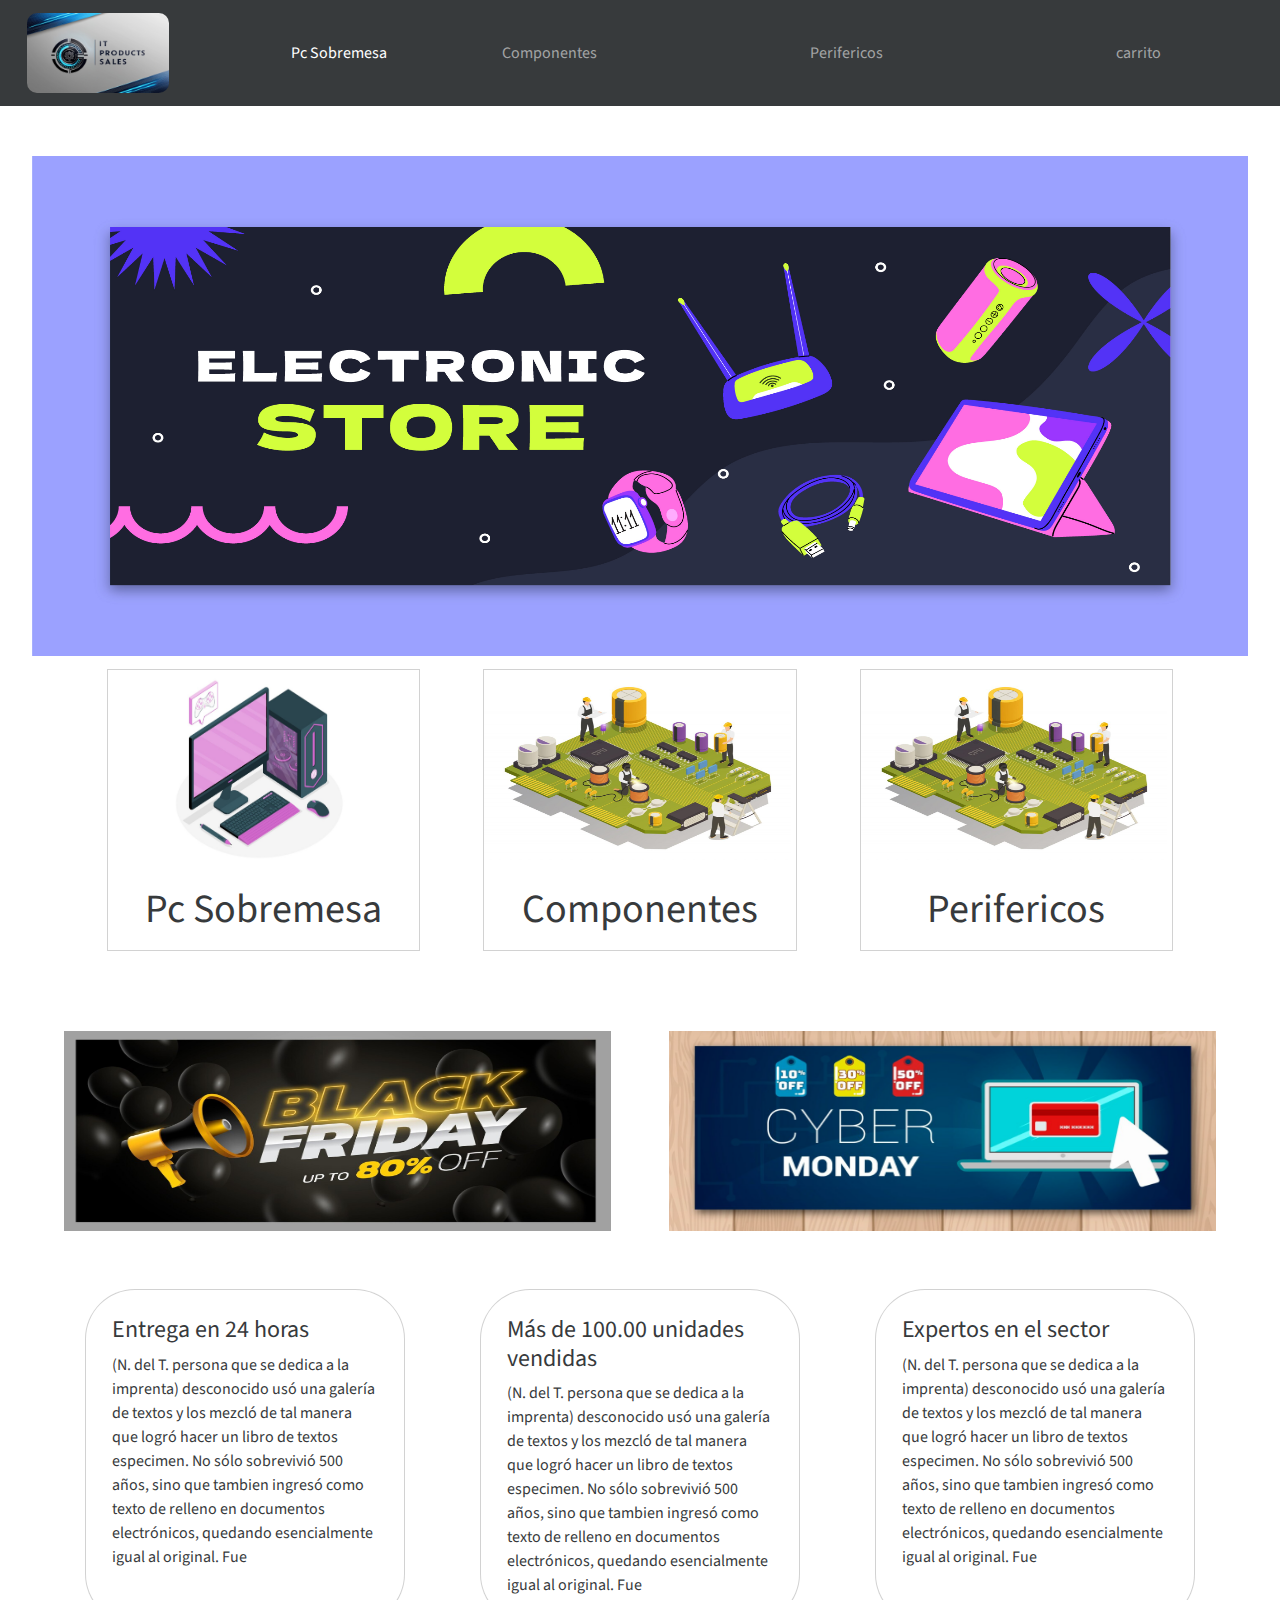
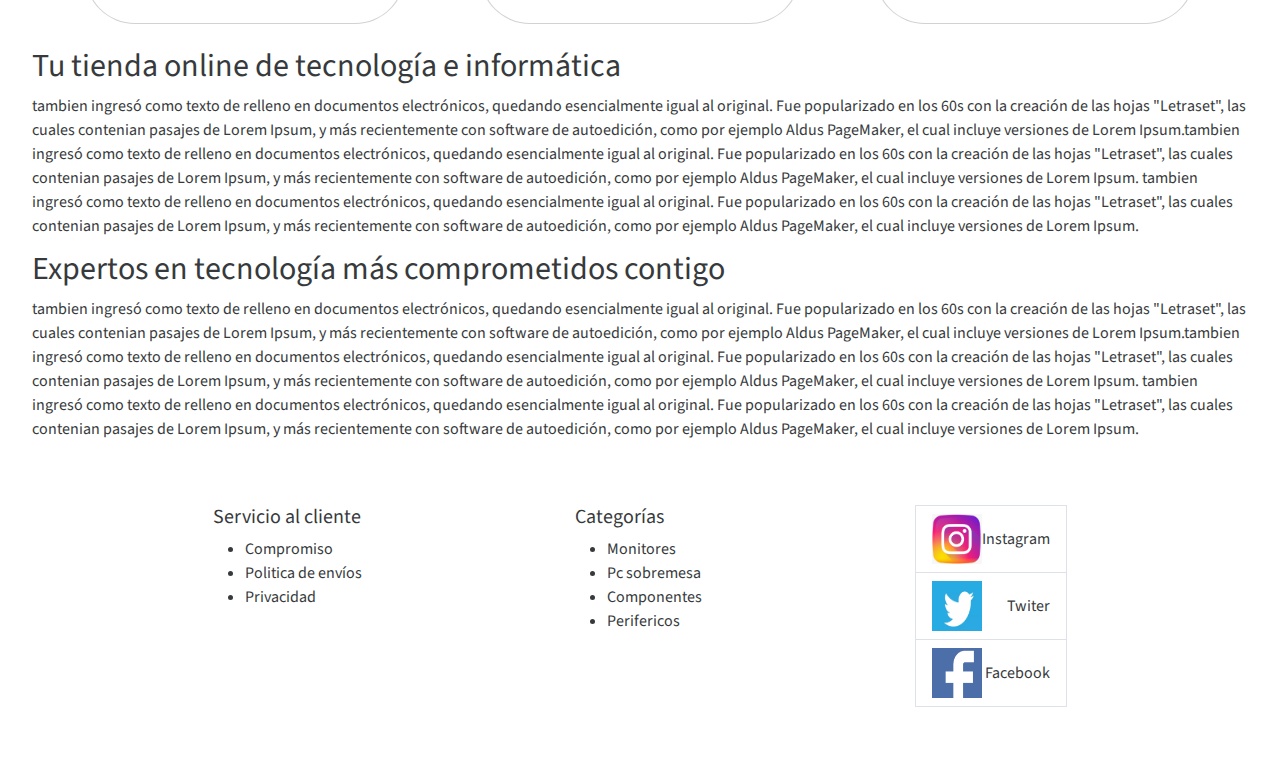
<file: index.html>
<!DOCTYPE html>
<html lang="en">
<head>
   <meta charset="UTF-8">
   <link rel="stylesheet" href="css/style.css">
   <meta name="viewport" content="width=device-width, initial-scale=1.0">
   <title>Document</title>
   <link rel="stylesheet" href="css/bootstrap.css">
</head>
<body>
   
      <header>
<nav class="navbar navbar-expand-lg bg-dark" data-bs-theme="dark">
  <div class="container-fluid" >
    
    <a  class="navbar-brand" href="index.html" ><img style="height: 80px; width: 80; margin-left: 15px; border-radius: 10px" src="img/logo.jpg" alt=""></a>
    <button class="navbar-toggler" type="button" data-bs-toggle="collapse" data-bs-target="#navbarColor02" aria-controls="navbarColor02" aria-expanded="false" aria-label="Toggle navigation">
      <span class="navbar-toggler-icon"></span>
    </button>
    <div class="collapse navbar-collapse d-flex justify-content-evenly" id="navbarColor02">
      <ul class="navbar-nav me-auto d-flex justify-content-evenly flex-row  " style="width: 100%">
        <li class="nav-item">
          <a class="nav-link active" href="pages/pc_sobremesa.html">Pc Sobremesa
            <span class="visually-hidden">(current)</span>
          </a>
        </li>
        
        <li class="nav-item">
          <a class="nav-link" href="pages/componentes.html">Componentes</a>
        </li>
        
        <li class="nav-item"></li>
          <a style="margin-right: 1%;" class="nav-link" href="pages/perifericos.html">Perifericos</a>
        </li>
        
          
     
            
            
            <!--carrito y cuenta-->
            
        
    <li style="margin-left: 10%;" class="nav-item">
      <a  class="nav-link" href="pages/cesta.html">carrito</a>
    </li>
          </div>
          

        </li>
       
          

       
      </ul>
    
    </div>
    
  </div>
  
</nav>

</header>

<main class="">
   <article class="maincaja">
   
<section class="caja">

</section>

</article>

<section style="display : flex;flex-wrap: wrap ;flex-direction : row; align-content: center; justify-content: center; gap: 5%; padding-left: 1%; padding-right: 1%;padding-top: 1%;">


<div class="card mb-3 w-25">
  <a href="pages/pc_sobremesa.html">
  <img src="img/pc.PNG" alt=""
   class="d-block user-select-none" width="100%" height="200" aria-label="Placeholder: Image cap" focusable="false" role="img" preserveAspectRatio="xMidYMid slice" viewBox="0 0 318 180" style="font-size:1.125rem;text-anchor:middle"></a>
    <rect width="100%" height="100%" fill="#868e96"></rect>
    <text x="50%" y="50%" fill="#dee2e6" dy=".3em"></text>
  </svg>
  <div class="card-body">
    <h1 class="card-text text-center">Pc Sobremesa</h1>
  </div>
  
  </div>

  
  <div class="card mb-3 w-25">
    <a href="pages/perifericos.html">
<img src="img/componentes.PNG" alt=""
  class="d-block user-select-none" width="100%" height="200" aria-label="Placeholder: Image cap" focusable="false" role="img" preserveAspectRatio="xMidYMid slice" viewBox="0 0 318 180" style="font-size:1.125rem;text-anchor:middle"></a> 
    <rect width="100%" height="100%" fill="#868e96"></rect>
    <text x="50%" y="50%" fill="#dee2e6" dy=".3em"></text>
  </svg>
  <div class="card-body">
    <h1 class="card-text text-center">Componentes</h1>
  </div>

  </div>






<div class="card mb-3 w-25" >
  <a href="pages/perifericos.html">
  <img src="img/componentes.PNG" alt=""
   class="d-block user-select-none" width="100%" height="200" aria-label="Placeholder: Image cap" focusable="false" role="img" preserveAspectRatio="xMidYMid slice" viewBox="0 0 318 180" style="font-size:1.125rem;text-anchor:middle"></a>
    <rect width="100%" height="100%" fill="#868e96"></rect>
    <text x="50%" y="50%" fill="#dee2e6" dy=".3em"></text>
  </svg>
  <div class="card-body">
    <h1 class="card-text text-center">Perifericos</h1>
  </div>
  
  </div>
  



  


  




</section>


<section style="display : flex; flex-direction : row; align-content: center; justify-content: center; gap: 5%; padding-left: 5%; padding-right: 5%;padding-top: 5%;">

<div class="card mb-3 w-50" style="border: none;">
  
  <img src="img/friday.PNG" alt=""
   class="d-block user-select-none" width="100%" height="200" aria-label="Placeholder: Image cap" focusable="false" role="img" preserveAspectRatio="xMidYMid slice" viewBox="0 0 318 180" style="font-size:1.125rem;text-anchor:middle">
    <rect width="100%" height="100%" fill="#868e96"></rect>
    <text x="50%" y="50%" fill="#dee2e6" dy=".3em"></text>
  </svg>
  <div class="card-body">
    <h1 class="card-text text-center"></h1>
  </div>
  
  </div>

<div class="card mb-3 w-50" style="border: none;">
  
  <img src="img/monday.PNG" alt=""
   class="d-block user-select-none" width="100%" height="200" aria-label="Placeholder: Image cap" focusable="false" role="img" preserveAspectRatio="xMidYMid slice" viewBox="0 0 318 180" style="font-size:1.125rem;text-anchor:middle">
    <rect width="100%" height="100%" fill="#868e96"></rect>
    <text x="50%" y="50%" fill="#dee2e6" dy=".3em"></text>
  </svg>
  <div class="card-body">
    <h1 class="card-text text-center"></h1>
  </div>
  
  </div>
</a>




</section>

<section style="display: flex; justify-content: space-evenly; padding: 10px;">



<div class="card " style="max-width: 20rem; padding: 10px; border-radius: 50px;">
  <div class="card-body">
    <h4 class="card-title">Entrega en 24 horas</h4>
    <p class="card-text"> (N. del T. persona que se dedica a la imprenta) desconocido usó una galería de textos y los mezcló de tal manera que logró hacer un libro de textos especimen. No sólo sobrevivió 500 años, sino que tambien ingresó como texto de relleno en documentos electrónicos, quedando esencialmente igual al original. Fue</p>
  </div>
</div>


<div class="card " style="max-width: 20rem;padding: 10px; border-radius: 50px;">
  <div class="card-body">
    <h4 class="card-title">Más de 100.00 unidades vendidas</h4>
    <p class="card-text"> (N. del T. persona que se dedica a la imprenta) desconocido usó una galería de textos y los mezcló de tal manera que logró hacer un libro de textos especimen. No sólo sobrevivió 500 años, sino que tambien ingresó como texto de relleno en documentos electrónicos, quedando esencialmente igual al original. Fue</p>
  </div>
</div>

<div class="card " style="max-width: 20rem;padding: 10px; border-radius: 50px;">
  <div class="card-body">
    <h4 class="card-title">Expertos en el sector</h4>
    <p class="card-text"> (N. del T. persona que se dedica a la imprenta) desconocido usó una galería de textos y los mezcló de tal manera que logró hacer un libro de textos especimen. No sólo sobrevivió 500 años, sino que tambien ingresó como texto de relleno en documentos electrónicos, quedando esencialmente igual al original. Fue</p>
  </div>
</div>

</section>


<section style="display: flex; justify-content: center;margin-top: 1%">

  <div style="width: 95%;">
    <h2> Tu tienda online de tecnología e informática</h2>tambien ingresó como texto de relleno en documentos electrónicos, quedando esencialmente igual al original. Fue popularizado en los 60s con la creación de las hojas "Letraset", las cuales contenian pasajes de Lorem Ipsum, y más recientemente con software de autoedición, como por ejemplo Aldus PageMaker, el cual incluye versiones de Lorem Ipsum.tambien ingresó como texto de relleno en documentos electrónicos, quedando esencialmente igual al original. Fue popularizado en los 60s con la creación de las hojas "Letraset", las cuales contenian pasajes de Lorem Ipsum, y más recientemente con software de autoedición, como por ejemplo Aldus PageMaker, el cual incluye versiones de Lorem Ipsum. tambien ingresó como texto de relleno en documentos electrónicos, quedando esencialmente igual al original. Fue popularizado en los 60s con la creación de las hojas "Letraset", las cuales contenian pasajes de Lorem Ipsum, y más recientemente con software de autoedición, como por ejemplo Aldus PageMaker, el cual incluye versiones de Lorem Ipsum. </div>
</section>


<section style="display: flex; justify-content: center; margin-top: 1%;">

  <div style="width: 95%;">
    <h2> Expertos en tecnología más comprometidos contigo</h2>tambien ingresó como texto de relleno en documentos electrónicos, quedando esencialmente igual al original. Fue popularizado en los 60s con la creación de las hojas "Letraset", las cuales contenian pasajes de Lorem Ipsum, y más recientemente con software de autoedición, como por ejemplo Aldus PageMaker, el cual incluye versiones de Lorem Ipsum.tambien ingresó como texto de relleno en documentos electrónicos, quedando esencialmente igual al original. Fue popularizado en los 60s con la creación de las hojas "Letraset", las cuales contenian pasajes de Lorem Ipsum, y más recientemente con software de autoedición, como por ejemplo Aldus PageMaker, el cual incluye versiones de Lorem Ipsum. tambien ingresó como texto de relleno en documentos electrónicos, quedando esencialmente igual al original. Fue popularizado en los 60s con la creación de las hojas "Letraset", las cuales contenian pasajes de Lorem Ipsum, y más recientemente con software de autoedición, como por ejemplo Aldus PageMaker, el cual incluye versiones de Lorem Ipsum. </div>
</section>

</main>


<footer style="margin-bottom: 5%;">

  <section style="display: flex; align-content: center; justify-content: space-evenly;margin-top: 5%;">
<section>
  <div><h5>Servicio al cliente</h5>
  </div>
<div>
  <ul>
    <li>Compromiso</li>
    <li>Politica de envíos</li>
    <li>Privacidad</li>
  </ul>
</div>
</section>
<section>
  <div><h5>Categorías</h5></div>
<div>
  <ul>
    <li>Monitores</li>
    <li>Pc sobremesa</li>
    <li>Componentes</li>
    <li>Perifericos</li>
    
  </ul>
</div>
</section>



<ul class="list-group">
  
  <li class="list-group-item d-flex justify-content-between align-items-center">
    
   <img src="img/instagram.PNG" style="height: 50px; width: 50px;" alt="">
    Instagram
   
  </li>
  
  <li class="list-group-item d-flex justify-content-between align-items-center">
    <img src="img/twiter.PNG" style="height: 50px; width: 50px;" alt="">
    Twiter
    
  </li>

  
  <li class="list-group-item d-flex justify-content-between align-items-center">
    <img src="img/facebook.PNG" style="height: 50px; width: 50px;" alt="">
    Facebook
    
  </li>
</ul>


  </section>


  <section></section>


  <section></section>
   
</footer>

<script src="js/pcsobremesa.js"></script>
   <script src="js/bootstrap.js"></script>
</body>
</html>
</file>
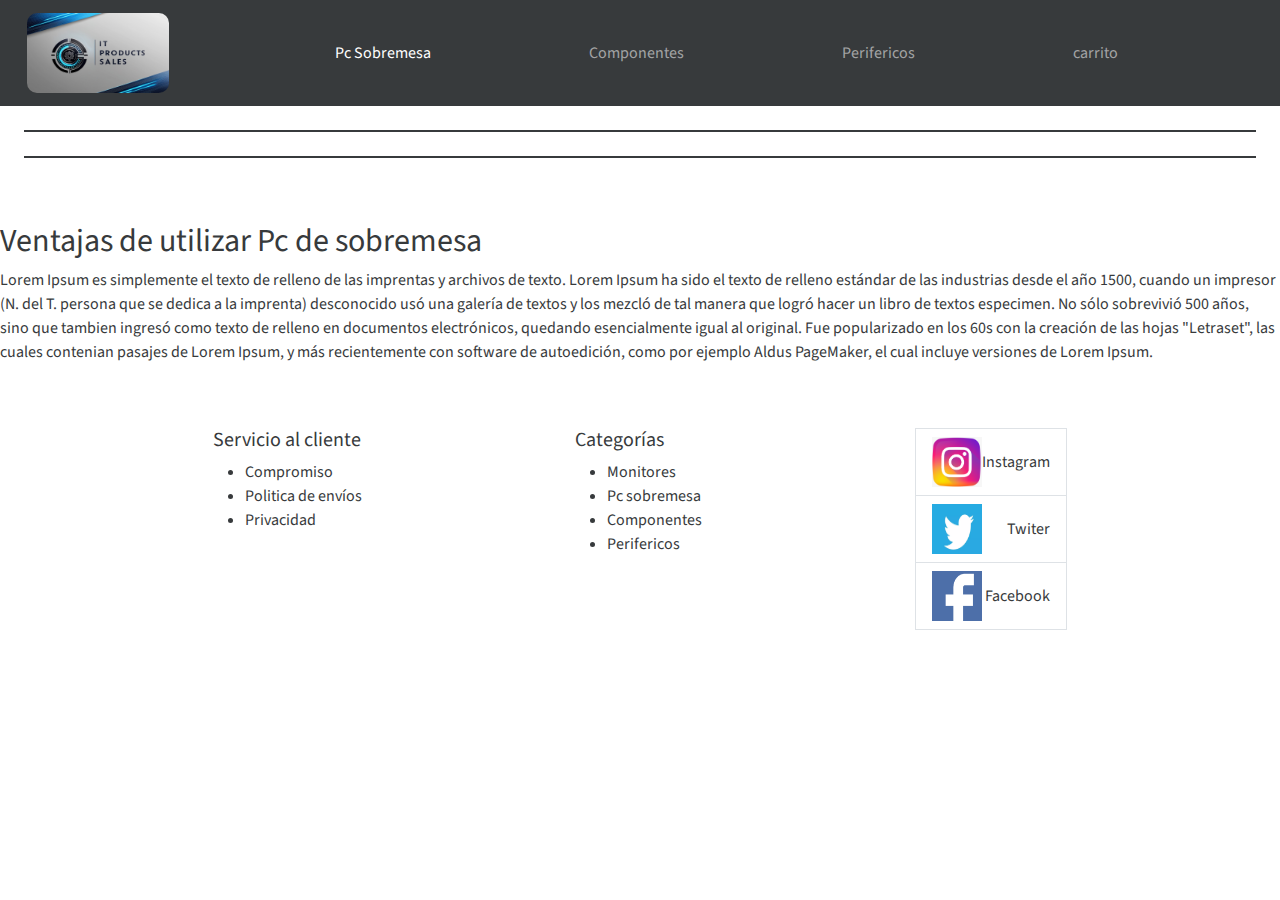
<file: pages/producto-componente.html>
<!DOCTYPE html>
<html lang="en">
<head>
   <meta charset="UTF-8">
   <link rel="stylesheet" href="../css/bootstrap.css">
   <meta name="viewport" content="width=device-width, initial-scale=1.0">
   <title>Document</title>
</head>
<body>


  <header>
    <nav class="navbar navbar-expand-lg bg-dark" data-bs-theme="dark">
      <div class="container-fluid">
        <a class="navbar-brand" href="../index.html"><img style="height: 80px; width: 80; margin-left: 15px; border-radius: 10px" src="../img/logo.jpg" alt=""></a>
        <button
          class="navbar-toggler"
          type="button"
          data-bs-toggle="collapse"
          data-bs-target="#navbarColor02"
          aria-controls="navbarColor02"
          aria-expanded="false"
          aria-label="Toggle navigation"
        >
          <span class="navbar-toggler-icon"></span>
        </button>
        <div
          class="collapse navbar-collapse d-flex justify-content-evenly"
          id="navbarColor02"
        >
          <ul
            class="navbar-nav me-auto d-flex justify-content-evenly flex-row"
            style="width: 100%"
          >
            <li class="nav-item">
              <a class="nav-link active" href="pc_sobremesa.html"
                >Pc Sobremesa
                <span class="visually-hidden">(current)</span>
              </a>
            </li>
            
            <li class="nav-item">
              <a class="nav-link" href="componentes.html">Componentes</a>
            </li>
            
            <li class="nav-item">
              <a class="nav-link" href="perifericos.html">Perifericos</a>
            </li>
            

              <!--carrito y cuenta-->
            </li>

            

            <li id="icono" class="nav-item" style="display: flex;">
              <a id="iconohijo" class="nav-link " href="cesta.html">carrito</a>
            </li>
          </ul>
        </div>
      </div>
    </nav>
  </header>

















<section id="carrito" class=" border border-dark m-4" style="display: flex;flex-wrap: wrap; justify-content: center; gap:10%; " ></section>



<section id="contenedor" class=" border border-dark m-4" style="display: flex;flex-wrap: wrap; justify-content: center; gap:10%; " >


</section>


<section style="margin-top: 5%;">
   <h2> Ventajas de utilizar Pc de sobremesa </h2>
<p>Lorem Ipsum es simplemente el texto de relleno de las imprentas y archivos de texto. Lorem Ipsum ha sido el texto de relleno estándar de las industrias desde el año 1500, cuando un impresor (N. del T. persona que se dedica a la imprenta) desconocido usó una galería de textos y los mezcló de tal manera que logró hacer un libro de textos especimen. No sólo sobrevivió 500 años, sino que tambien ingresó como texto de relleno en documentos electrónicos, quedando esencialmente igual al original. Fue popularizado en los 60s con la creación de las hojas "Letraset", las cuales contenian pasajes de Lorem Ipsum, y más recientemente con software de autoedición, como por ejemplo Aldus PageMaker, el cual incluye versiones de Lorem Ipsum.</p>

</section>





<footer style="margin-bottom: 5%;">

  <section style="display: flex; align-content: center; justify-content: space-evenly;margin-top: 5%;">
<section>
  <div><h5>Servicio al cliente</h5>
  </div>
<div>
  <ul>
    <li>Compromiso</li>
    <li>Politica de envíos</li>
    <li>Privacidad</li>
  </ul>
</div>
</section>
<section>
  <div><h5>Categorías</h5></div>
<div>
  <ul>
    <li>Monitores</li>
    <li>Pc sobremesa</li>
    <li>Componentes</li>
    <li>Perifericos</li>
    
  </ul>
</div>
</section>



<ul class="list-group">
  
  <li class="list-group-item d-flex justify-content-between align-items-center">
    
   <img src="../img/instagram.PNG" style="height: 50px; width: 50px;" alt="">
    Instagram
   
  </li>
  
  <li class="list-group-item d-flex justify-content-between align-items-center">
    <img src="../img/twiter.PNG" style="height: 50px; width: 50px;" alt="">
    Twiter
    
  </li>

  
  <li class="list-group-item d-flex justify-content-between align-items-center">
    <img src="../img/facebook.PNG" style="height: 50px; width: 50px;" alt="">
    Facebook
    
  </li>
</ul>


  </section>


  <section></section>


  <section></section>
   
</footer>








   <script src="../js/json_componentes.js"></script>
   <script src="../js/producto-componente.js"></script>
   <script src="../js/cesta.js"></script>
</body>
</html>
</file>
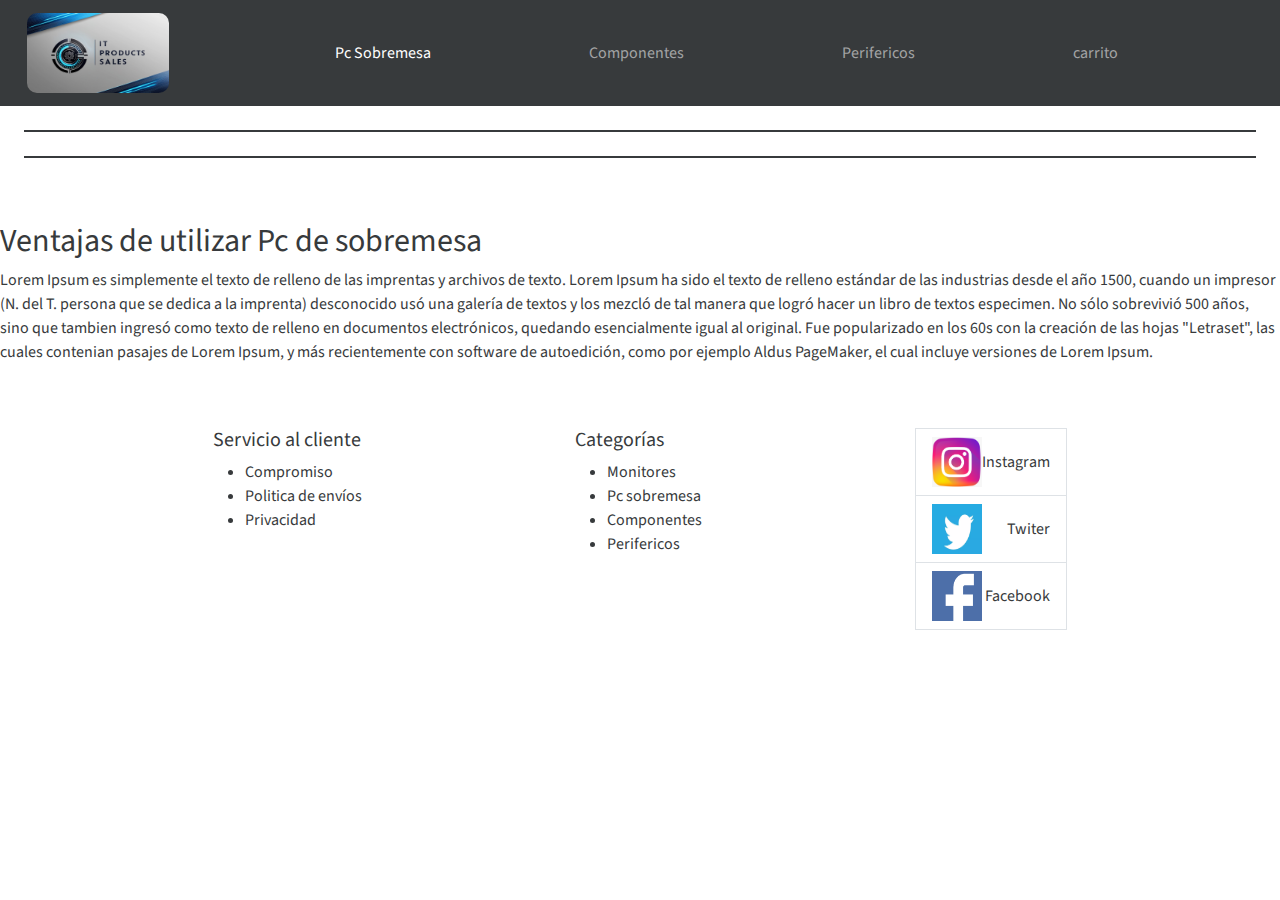
<file: pages/producto-periferico.html>
<!DOCTYPE html>
<html lang="en">
<head>
   <meta charset="UTF-8">
   <link rel="stylesheet" href="../css/bootstrap.css">
   <meta name="viewport" content="width=device-width, initial-scale=1.0">
   <title>Document</title>
</head>
<body>


  <header>
    <nav class="navbar navbar-expand-lg bg-dark" data-bs-theme="dark">
      <div class="container-fluid">
        <a class="navbar-brand" href="../index.html"><img style="height: 80px; width: 80; margin-left: 15px; border-radius: 10px" src="../img/logo.jpg" alt=""></a>
        <button
          class="navbar-toggler"
          type="button"
          data-bs-toggle="collapse"
          data-bs-target="#navbarColor02"
          aria-controls="navbarColor02"
          aria-expanded="false"
          aria-label="Toggle navigation"
        >
          <span class="navbar-toggler-icon"></span>
        </button>
        <div
          class="collapse navbar-collapse d-flex justify-content-evenly"
          id="navbarColor02"
        >
          <ul
            class="navbar-nav me-auto d-flex justify-content-evenly flex-row"
            style="width: 100%"
          >
            <li class="nav-item">
              <a class="nav-link active" href="pc_sobremesa.html"
                >Pc Sobremesa
                <span class="visually-hidden">(current)</span>
              </a>
            </li>
            
            <li class="nav-item">
              <a class="nav-link" href="componentes.html">Componentes</a>
            </li>
            
            <li class="nav-item">
              <a class="nav-link" href="perifericos.html">Perifericos</a>
            </li>
            

              <!--carrito y cuenta-->
            </li>

            

            <li id="icono" class="nav-item" style="display: flex;">
              <a id="iconohijo" class="nav-link " href="cesta.html">carrito</a>
            </li>
          </ul>
        </div>
      </div>
    </nav>
  </header>

















<section id="carrito" class=" border border-dark m-4" style="display: flex;flex-wrap: wrap; justify-content: center; gap:10%; " ></section>



<section id="contenedor" class=" border border-dark m-4" style="display: flex;flex-wrap: wrap; justify-content: center; gap:10%; " >


</section>


<section style="margin-top: 5%;">
   <h2> Ventajas de utilizar Pc de sobremesa </h2>
<p>Lorem Ipsum es simplemente el texto de relleno de las imprentas y archivos de texto. Lorem Ipsum ha sido el texto de relleno estándar de las industrias desde el año 1500, cuando un impresor (N. del T. persona que se dedica a la imprenta) desconocido usó una galería de textos y los mezcló de tal manera que logró hacer un libro de textos especimen. No sólo sobrevivió 500 años, sino que tambien ingresó como texto de relleno en documentos electrónicos, quedando esencialmente igual al original. Fue popularizado en los 60s con la creación de las hojas "Letraset", las cuales contenian pasajes de Lorem Ipsum, y más recientemente con software de autoedición, como por ejemplo Aldus PageMaker, el cual incluye versiones de Lorem Ipsum.</p>

</section>





<footer style="margin-bottom: 5%;">

  <section style="display: flex; align-content: center; justify-content: space-evenly;margin-top: 5%;">
<section>
  <div><h5>Servicio al cliente</h5>
  </div>
<div>
  <ul>
    <li>Compromiso</li>
    <li>Politica de envíos</li>
    <li>Privacidad</li>
  </ul>
</div>
</section>
<section>
  <div><h5>Categorías</h5></div>
<div>
  <ul>
    <li>Monitores</li>
    <li>Pc sobremesa</li>
    <li>Componentes</li>
    <li>Perifericos</li>
    
  </ul>
</div>
</section>



<ul class="list-group">
  
  <li class="list-group-item d-flex justify-content-between align-items-center">
    
   <img src="../img/instagram.PNG" style="height: 50px; width: 50px;" alt="">
    Instagram
   
  </li>
  
  <li class="list-group-item d-flex justify-content-between align-items-center">
    <img src="../img/twiter.PNG" style="height: 50px; width: 50px;" alt="">
    Twiter
    
  </li>

  
  <li class="list-group-item d-flex justify-content-between align-items-center">
    <img src="../img/facebook.PNG" style="height: 50px; width: 50px;" alt="">
    Facebook
    
  </li>
</ul>


  </section>


  <section></section>


  <section></section>
   
</footer>








   <script src="../js/json_perifericos.js"></script>
   <script src="../js/producto-perifericos.js"></script>
   <script src="../js/cesta.js"></script>
</body>
</html>
</file>
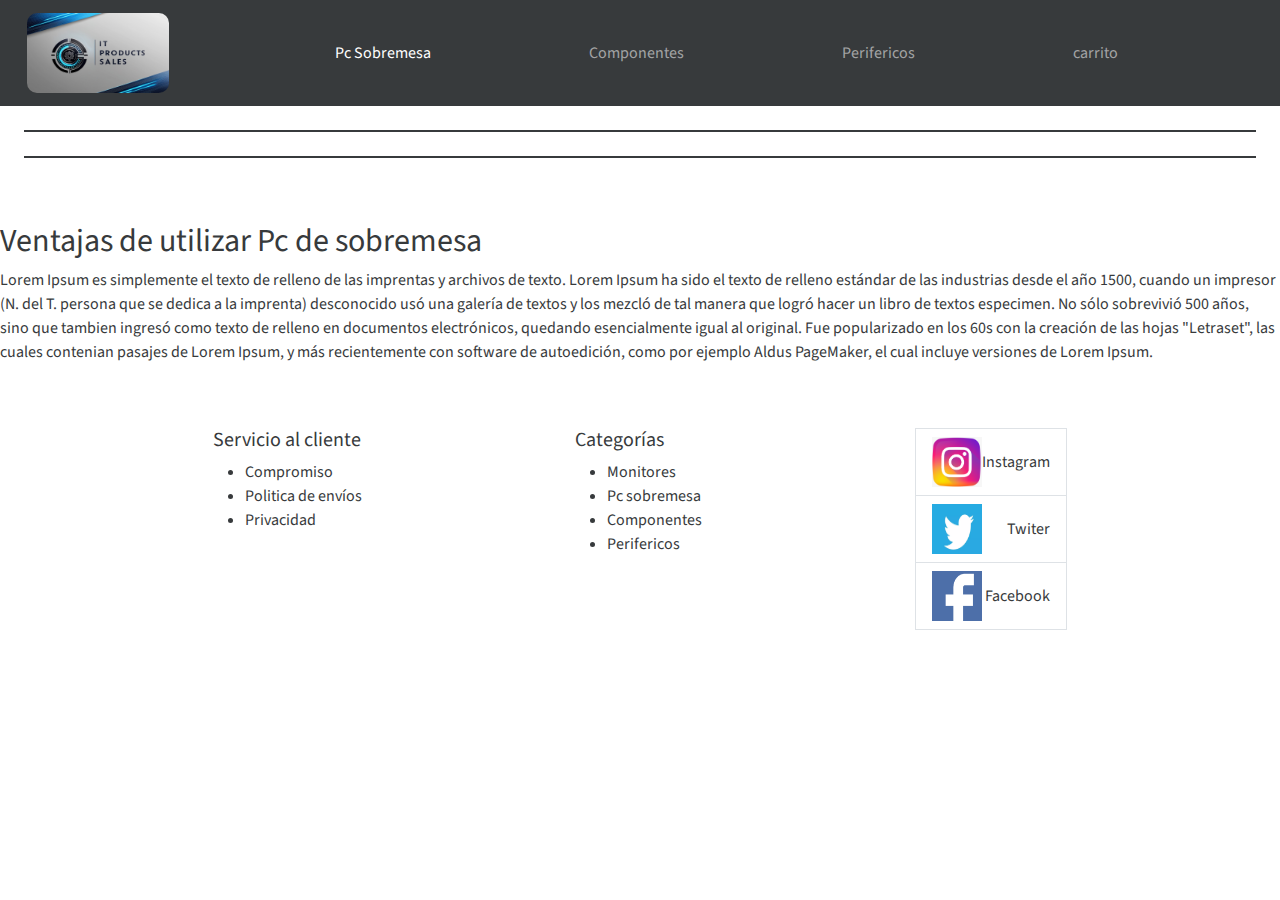
<file: pages/sobremesa-producto.html>
<!DOCTYPE html>
<html lang="en">
<head>
   <meta charset="UTF-8">
   <link rel="stylesheet" href="../css/bootstrap.css">
   <meta name="viewport" content="width=device-width, initial-scale=1.0">
   <title>Document</title>
</head>
<body>


  <header>
    <nav class="navbar navbar-expand-lg bg-dark" data-bs-theme="dark">
      <div class="container-fluid">
        <a class="navbar-brand" href="../index.html"><img style="height: 80px; width: 80; margin-left: 15px; border-radius: 10px" src="../img/logo.jpg" alt=""></a>
        <button
          class="navbar-toggler"
          type="button"
          data-bs-toggle="collapse"
          data-bs-target="#navbarColor02"
          aria-controls="navbarColor02"
          aria-expanded="false"
          aria-label="Toggle navigation"
        >
          <span class="navbar-toggler-icon"></span>
        </button>
        <div
          class="collapse navbar-collapse d-flex justify-content-evenly"
          id="navbarColor02"
        >
          <ul
            class="navbar-nav me-auto d-flex justify-content-evenly flex-row"
            style="width: 100%"
          >
            <li class="nav-item">
              <a class="nav-link active" href="pc_sobremesa.html"
                >Pc Sobremesa
                <span class="visually-hidden">(current)</span>
              </a>
            </li>
            
            <li class="nav-item">
              <a class="nav-link" href="componentes.html">Componentes</a>
            </li>
            
            <li class="nav-item">
              <a class="nav-link" href="perifericos.html">Perifericos</a>
            </li>
            

              <!--carrito y cuenta-->
            </li>

            

            <li id="icono" class="nav-item" style="display: flex;">
              <a id="iconohijo" class="nav-link " href="cesta.html">carrito</a>
            </li>
          </ul>
        </div>
      </div>
    </nav>
  </header>

















<section id="carrito" class=" border border-dark m-4" style="display: flex;flex-wrap: wrap; justify-content: center; gap:10%; " ></section>



<section id="contenedor" class=" border border-dark m-4" style="display: flex;flex-wrap: wrap; justify-content: center; gap:10%; " >


</section>


<section style="margin-top: 5%;">
   <h2> Ventajas de utilizar Pc de sobremesa </h2>
<p>Lorem Ipsum es simplemente el texto de relleno de las imprentas y archivos de texto. Lorem Ipsum ha sido el texto de relleno estándar de las industrias desde el año 1500, cuando un impresor (N. del T. persona que se dedica a la imprenta) desconocido usó una galería de textos y los mezcló de tal manera que logró hacer un libro de textos especimen. No sólo sobrevivió 500 años, sino que tambien ingresó como texto de relleno en documentos electrónicos, quedando esencialmente igual al original. Fue popularizado en los 60s con la creación de las hojas "Letraset", las cuales contenian pasajes de Lorem Ipsum, y más recientemente con software de autoedición, como por ejemplo Aldus PageMaker, el cual incluye versiones de Lorem Ipsum.</p>

</section>





<footer style="margin-bottom: 5%;">

  <section style="display: flex; align-content: center; justify-content: space-evenly;margin-top: 5%;">
<section>
  <div><h5>Servicio al cliente</h5>
  </div>
<div>
  <ul>
    <li>Compromiso</li>
    <li>Politica de envíos</li>
    <li>Privacidad</li>
  </ul>
</div>
</section>
<section>
  <div><h5>Categorías</h5></div>
<div>
  <ul>
    <li>Monitores</li>
    <li>Pc sobremesa</li>
    <li>Componentes</li>
    <li>Perifericos</li>
    
  </ul>
</div>
</section>



<ul class="list-group">
  
  <li class="list-group-item d-flex justify-content-between align-items-center">
    
   <img src="../img/instagram.PNG" style="height: 50px; width: 50px;" alt="">
    Instagram
   
  </li>
  
  <li class="list-group-item d-flex justify-content-between align-items-center">
    <img src="../img/twiter.PNG" style="height: 50px; width: 50px;" alt="">
    Twiter
    
  </li>

  
  <li class="list-group-item d-flex justify-content-between align-items-center">
    <img src="../img/facebook.PNG" style="height: 50px; width: 50px;" alt="">
    Facebook
    
  </li>
</ul>


  </section>


  <section></section>


  <section></section>
   
</footer>








   <script src="../js/json_sobremesa.js"></script>
   <script src="../js/producto_pcsobremesa.js"></script>
</body>
</html>
</file>
<file: css/style.css>
.caja{
   width: 95%;
   height: 500px;
   background-image: url(../img/portada.jpg);
   

background-size: 100% 100%;
   align-items: center;
   margin-top: 50px;
}
.maincaja{
   display: flex;
  justify-content: center;
}

.icono{
content: url(/img/bolsa.png);

}
</file>
